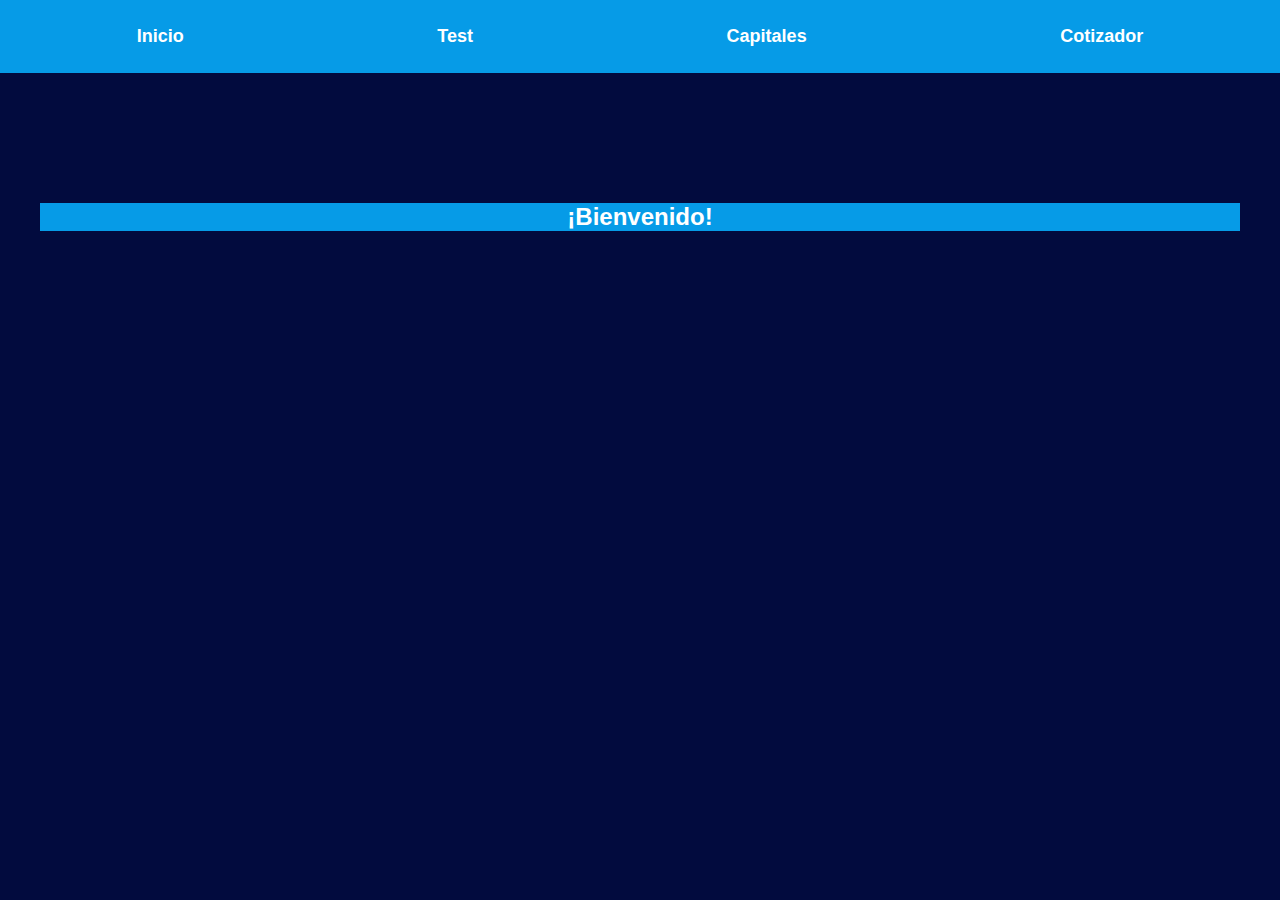
<file: index.html>
<!DOCTYPE html>
<html lang="en">
<head>
    <meta charset="UTF-8">
    <meta http-equiv="X-UA-Compatible" content="IE=edge">
    <meta name="viewport" content="width=device-width, initial-scale=1.0">
    <title>Document</title>
    <link rel="stylesheet" href="styles/stylesindex.css">
</head>
<body>
    <header class="inicio">
        <p><a href="index.html">Inicio</a></p>
        <p><a href="cuestionario.html">Test</a></p>
        <p><a href="capitales.html">Capitales</a></p>
        <p><a href="cotizador.html">Cotizador</a></p>
    </header><br><br><br><br><br>

    <section class="contenedor">
        <h1>¡Bienvenido!</h1>
    </section>
</body>
</html>
</file>
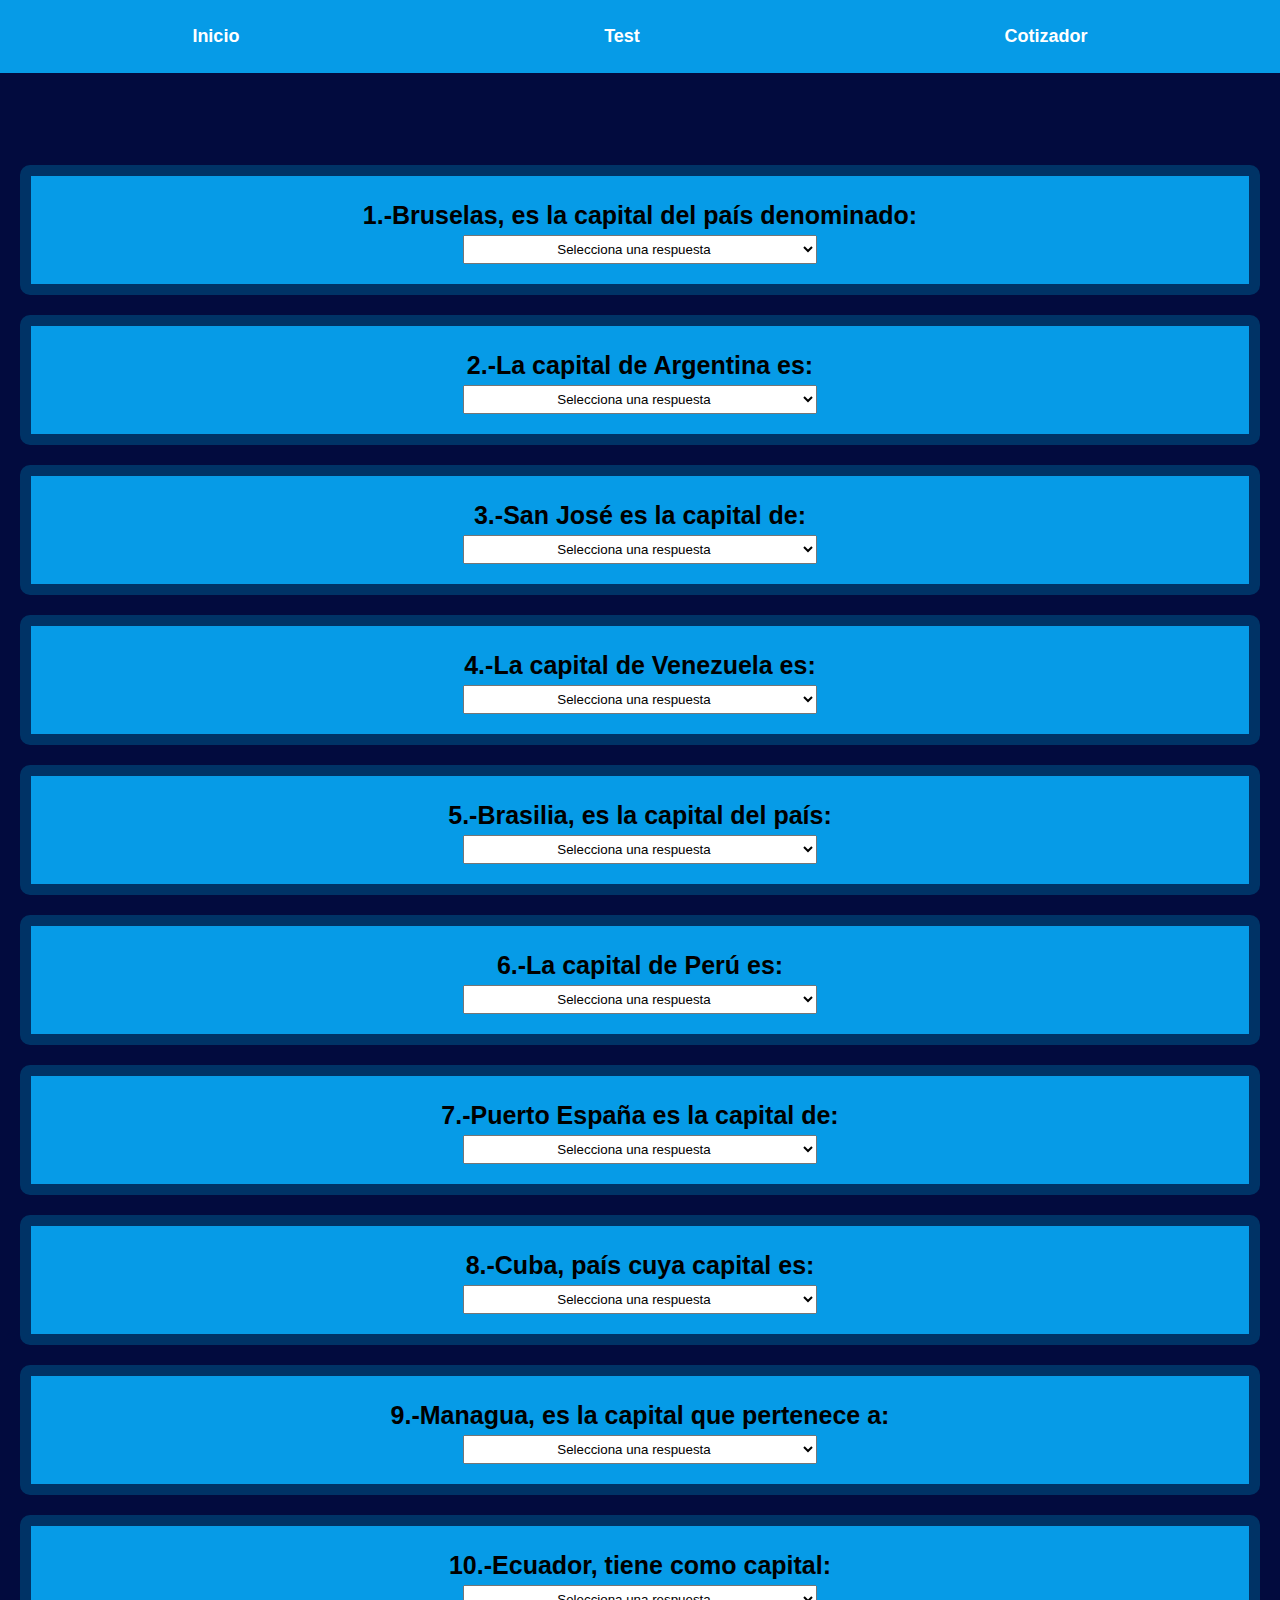
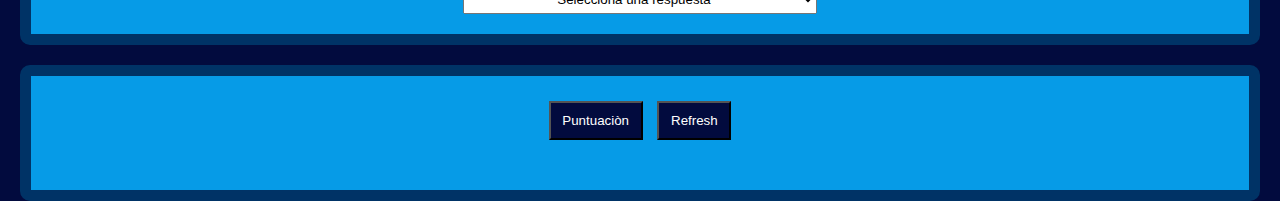
<file: capitales.html>
<html lang="en">

<head>
  <meta charset="UTF-8">
  <meta name="viewport" content="width=device-width, initial-scale=1.0">
  <title>Combobox</title>
  <link rel="stylesheet" href="styles/stylecapi.css">
</head>

<body>
  <html>

  <head>
    <meta charset="utf-8">
    <title>ComboBox</title>
  </head>

  <body>
    <header class="inicio">
      <p><a href="index.html">Inicio</a></p>
      <p><a href="cuestionario.html">Test</a></p>
      <p><a href="cotizador.html">Cotizador</a></p>
  </header><br><br><br><br>
    <section id="r1">
      <label for="Seleccionrespuesta">1.-Bruselas, es la capital del país denominado:<span id="icono1"></span></label>

      <select name="Respuesta" id="seleccionelarespuesta1" onchange="ShowSelected();" onmouseover="ChangeColor(this);">
        <option value="">Selecciona una respuesta</option>
        <option value="0" data-icon="tache">Guatemala</option>
        <option value="1"data-icon="paloma">Bélgica</option>
        <option value="0" data-icon="tache">Buenos Aires</option>
        <option value="0" data-icon="tache">Puerto Rico</option>
      </select>
    </section>

    <section id="r2">
      <label for="Seleccionrespuesta">2.-La capital de Argentina es:<span id="icono2"></span></label>

      <select name="Respuesta" id="seleccionelarespuesta2" onchange="ShowSelected();" onmouseover="ChangeColor(this);">
        <option value="">Selecciona una respuesta</option>
        <option value="0" data-icon="tache">Guatemala</option>
        <option value="0" data-icon="tache">Belmopan</option>
        <option value="1" data-icon="paloma">Buenos Aires</option>
        <option value="0" data-icon="tache">Puerto Rico</option>
      </select>
    </section>

    <section id="r3">
      <label for="Seleccionrespuesta">3.-San José es la capital de:<span id="icono3"></span></label>

      <select name="Respuesta" id="seleccionelarespuesta3" onchange="ShowSelected();" onmouseover="ChangeColor(this);">
        <option value="">Selecciona una respuesta</option>
        <option value="0" data-icon="tache">Brasil</option>
        <option value="0" data-icon="tache">Argentina</option>
        <option value="0" data-icon="tache">Puerto Rico</option>
        <option value="1" data-icon="paloma">Costa Rica</option>
      </select>
    </section>

    <section id="r4">
      <label for="Seleccionrespuesta">4.-La capital de Venezuela es:<span id="icono4"></span></label>

      <select name="Respuesta" id="seleccionelarespuesta4" onchange="ShowSelected();" onmouseover="ChangeColor(this);">
        <option value="">Selecciona una respuesta</option>
        <option value="0" data-icon="tache">Tegucigalpa</option>
        <option value="0" data-icon="tache">Managua</option>
        <option value="0" data-icon="tache">Panamá</option>
        <option value="1" data-icon="paloma">Caracas</option>
      </select>
    </section>

    <section id="r5">
      <label for="Seleccionrespuesta">5.-Brasilia, es la capital del país:<span id="icono5"></span></label>

      <select name="Respuesta" id="seleccionelarespuesta5" onchange="ShowSelected();" onmouseover="ChangeColor(this);">
        <option value="">Selecciona una respuesta</option>
        <option value="0" data-icon="tache">Colombia</option>
        <option value="0" data-icon="tache"> Ecuador</option>
        <option value="1" data-icon="paloma">Brazil</option>
        <option value="0" data-icon="tache">Perú</option>
      </select>
    </section>

    <section id="r6">
      <label for="Seleccionrespuesta">6.-La capital de Perú es:<span id="icono6"></span></label>

      <select name="Respuesta" id="seleccionelarespuesta6" onchange="ShowSelected();" onmouseover="ChangeColor(this);">
        <option value="">Selecciona una respuesta</option>
        <option value="0" data-icon="tache">Sucre</option>
        <option value="0" data-icon="tache">Bogotá</option>
        <option value="0" data-icon="tache">Montevideo</option>
        <option value="1" data-icon="paloma">Lima</option>
      </select>
    </section>

    <section id="r7">
      <label for="Seleccionrespuesta">7.-Puerto España es la capital de:<span id="icono7"></span></label>

      <select name="Respuesta" id="seleccionelarespuesta7" onchange="ShowSelected();" onmouseover="ChangeColor(this);">
        <option value="">Selecciona una respuesta</option>
        <option value="0" data-icon="tache">Surinam</option>
        <option value="0" data-icon="tache">Bolivia</option>
        <option value="0" data-icon="tache">Brasil</option>
        <option value="1" data-icon="paloma">Trinidad y Tobago</option>
      </select>
    </section>

    <section id="r8">
      <label for="Seleccionrespuesta">8.-Cuba, país cuya capital es:<span id="icono8"></span></label>

      <select name="Respuesta" id="seleccionelarespuesta8" onchange="ShowSelected();" onmouseover="ChangeColor(this);">
        <option value="">Selecciona una respuesta</option>
        <option value="0" data-icon="tache">Kingston</option>
        <option value="0" data-icon="tache">Santo Domingo</option>
        <option value="1" data-icon="paloma">La habana</option>
        <option value="0" data-icon="tache">Castries</option>
      </select>
    </section>

    <section id="r9">
      <label for="Seleccionrespuesta">9.-Managua, es la capital que pertenece a:<span id="icono9" ></span></label>

      <select name="Respuesta" id="seleccionelarespuesta9" onchange="ShowSelected();" onmouseover="ChangeColor(this);">
        <option value="">Selecciona una respuesta</option>
        <option value="0" data-icon="tache">Panamá</option>
        <option value="0" data-icon="tache">Honduras</option>
        <option value="1" data-icon="paloma">Nicaragua</option>
        <option value="0" data-icon="tache">Belice</option>
      </select>
    </section>

    <section id="r10">
      <label for="Seleccionrespuesta">10.-Ecuador, tiene como capital:<span id="icono10"></span></label>

      <select name="Respuesta" id="seleccionelarespuesta10" onchange="ShowSelected();" onmouseover="ChangeColor(this);">
        <option value="">Selecciona una respuesta</option>
        <option value="0" data-icon="tache">Parabarimo</option>
        <option value="0" data-icon="tache">Montevideo</option>
        <option value="0" data-icon="tache">Asunción</option>
        <option value="1" data-icon="paloma">Quito</option>
      </select>
    </section>
    <section id="r11">
    <button id="sumarBoton">Puntuaciòn</button>
    <button id="refreshBoton">Refresh</button>
    <p id="resultado"></p>
    </section>
    <script>
      

  function ResetColor(select) {
    select.style.backgroundColor = ""; // Restablece el color de fondo a su estado original
  }
    // Restablece el color de fondo de los combobox después de hacer clic en "Puntuación"
    var selectElements = document.querySelectorAll("select[id^='seleccionelarespuesta']");
    selectElements.forEach(function (select) {
      ResetColor(select);
    });
      document.getElementById("sumarBoton").addEventListener("click", function () {
        var selectElements = document.querySelectorAll("select[id^='seleccionelarespuesta']");
        var suma = 0;
        var respuestasIncorrectas = [];
        selectElements.forEach(function (select, index) {
          var selectedOption = select.options[select.selectedIndex];
          if (selectedOption) {
            suma += parseInt(selectedOption.value);
            if (parseInt(selectedOption.value) === 0) {
          respuestasIncorrectas.push("Pregunta " + (index + 1));
          document.getElementById("icono" + (index + 1)).textContent = "❌"; // Mostrar tache (❌) en etiqueta incorrecta
      } else {
        document.getElementById("icono" + (index + 1)).textContent = "✅"; // Mostrar paloma (✅) en etiqueta correcta
      }
        }
        });
        var resultadoMensaje = "Tus aciertos son: " + suma + '/10';

        if (suma >= 7) {
      resultadoMensaje += " - Imprecionante";
    } else {
      resultadoMensaje += " - Buen intento ";
      if (respuestasIncorrectas.length < 0) {
        
      }
    }
    document.getElementById("resultado").textContent = resultadoMensaje;

    selectElements.forEach(function (select) {
      select.disabled = true;
    });
        });
      document.getElementById("refreshBoton").addEventListener("click", function () {
        location.reload();
      });
      function ShowSelected() {

      }
    </script>
  </body>

  </html>
</body>

</html>
</file>
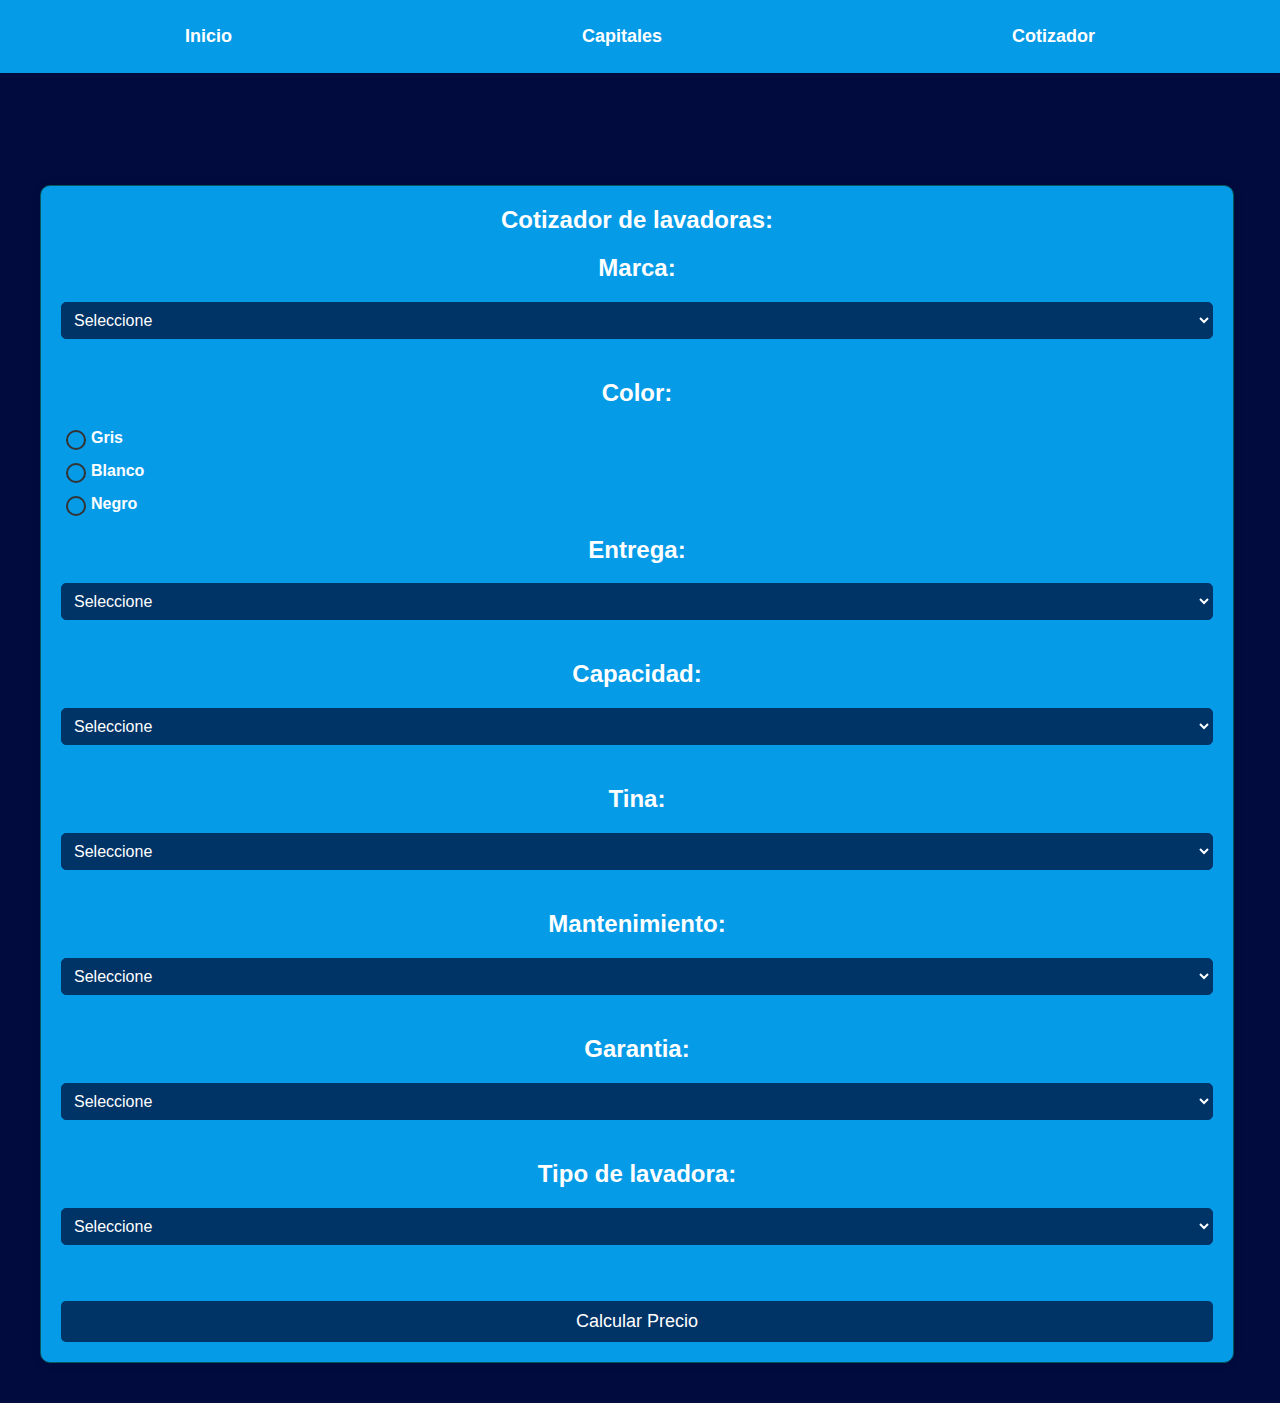
<file: cotizador.html>
<!DOCTYPE html>
<html lang="es">
<head>
  <meta charset="UTF-8">
  <meta name="viewport" content="width=device-width, initial-scale=1.0">
  <title>Cotizador</title>
  <script src="script/script.js"></script>
  <link rel="stylesheet" href="styles/stylescoti.css">
</head>
<body>
  <header class="inicio">
    <p><a href="index.html">Inicio</a></p>
    <p><a href="capitales.html">Capitales</a></p>
    <p><a href="cotizador.html">Cotizador</a></p>
</header><br><br><br><br>
  <div class="contenedor">
    <h1>Cotizador de lavadoras:</h1>
    <form id="formulario">
      <h2>Marca: </h2>
      <select id="pregunta1">
        <option value="">Seleccione</option>
        <option value="30000">Samsung</option>
        <option value="25000">LG</option>
        <option value="20000">Whirlpool</option>
        <option value="3000">Bosch</option>
        <option value="3000">Electrolux</option>
        <option value="5000">Maytag</option>
        <option value="6000">Miele</option>
        <option value="5000">Kenmore</option>
      </select><br>

      <h2>Color:</h2>

      <form>
        <label>
          <input type="radio" name="opcion" />
          Gris
        </label>
    
        <label>
          <input type="radio" name="opcion" />
          Blanco
        </label>
        <label>
          <input type="radio" name="oprcion" />
          Negro
        </label>
      </form>

      <h2>Entrega: </h2>
      <select id="pregunta3">
        <option value="">Seleccione</option>
        <option value="0">Tienda</option>
        <option value="100">Domicilio</option>
      </select><br>

      <h2>Capacidad: </h2>
      <select id="pregunta4">
        <option value="">Seleccione</option>
        <option value="2000">Pequeña(6kg)</option>
        <option value="5000">Mediana(6-8kg)</option>
        <option value="10000">Grande(9-12kg)</option>
        <option value="40000">Muy grande(+12kg)</option>
      </select><br>

      <h2>Tina: </h2>
      <select id="pregunta5">
        <option value="">Seleccione</option>
        <option value="1500">Acero inoxidable</option>
        <option value="500">Plastico</option>
        <option value="1000">Acero</option>
      </select><br>

      <h2>Mantenimiento: </h2>
      <select id="pregunta6">
        <option value="">Seleccione</option>
        <option value="200">3Meses</option>
        <option value="400">9Meses</option>
        <option value="1000">12Meses</option>
      </select><br>

      <h2>Garantia: </h2>
      <select id="pregunta7">
        <option value="">Seleccione</option>
        <option value="1000">6Meses</option>
        <option value="1500">12Meses</option>
        <option value="2000">18Meses</option>
      </select><br>

      <h2>Tipo de lavadora: </h2>
      <div class="custom-select">
        <select id="pregunta8">
          <option value="">Seleccione</option>
          <option value="2500">Automatica</option>
          <option value="3500">Doble tina</option>
          <option value="1000">Carga Frontal</option>
          <option value="1000">Carga Superior</option>
        </select>
      </div><br>
      <br>
      <button type="button" onclick="calcularTotal()">Calcular Precio</button>
    </form>
  </div>
</body>
</html>
</file>
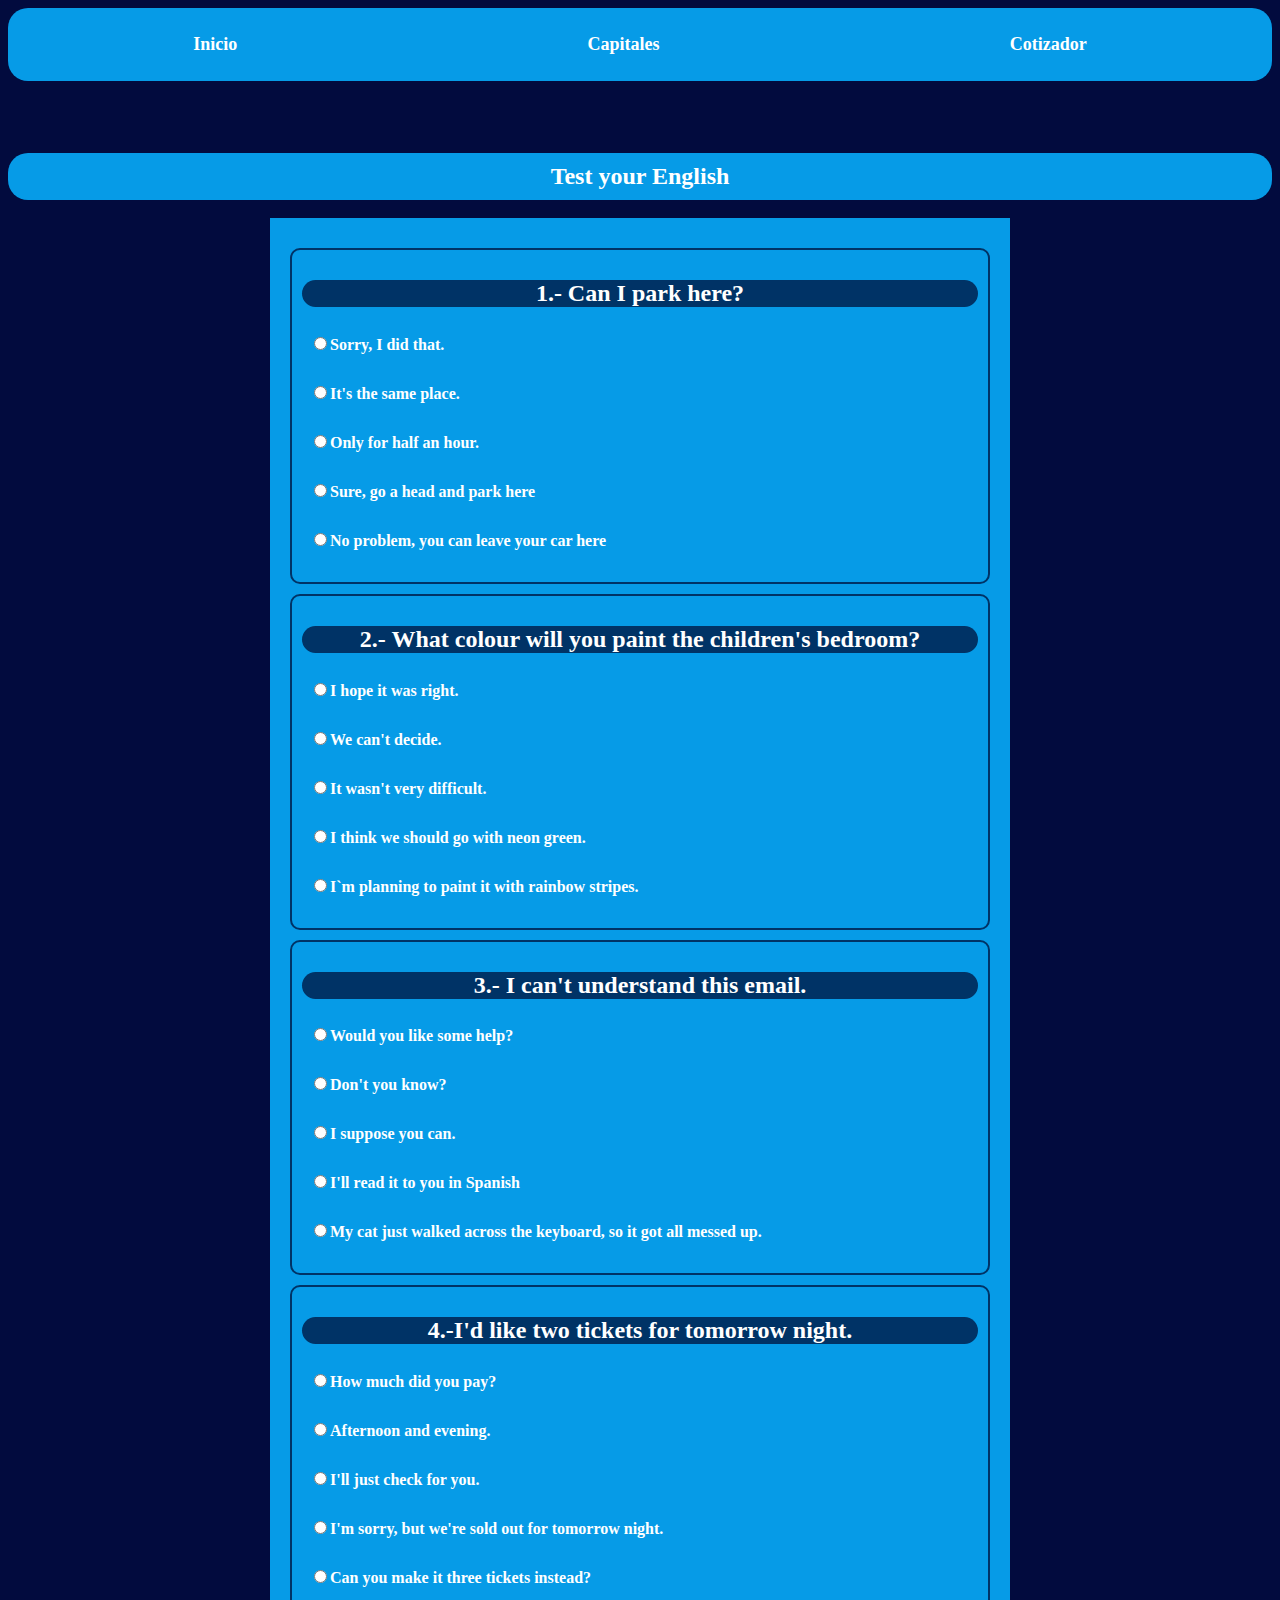
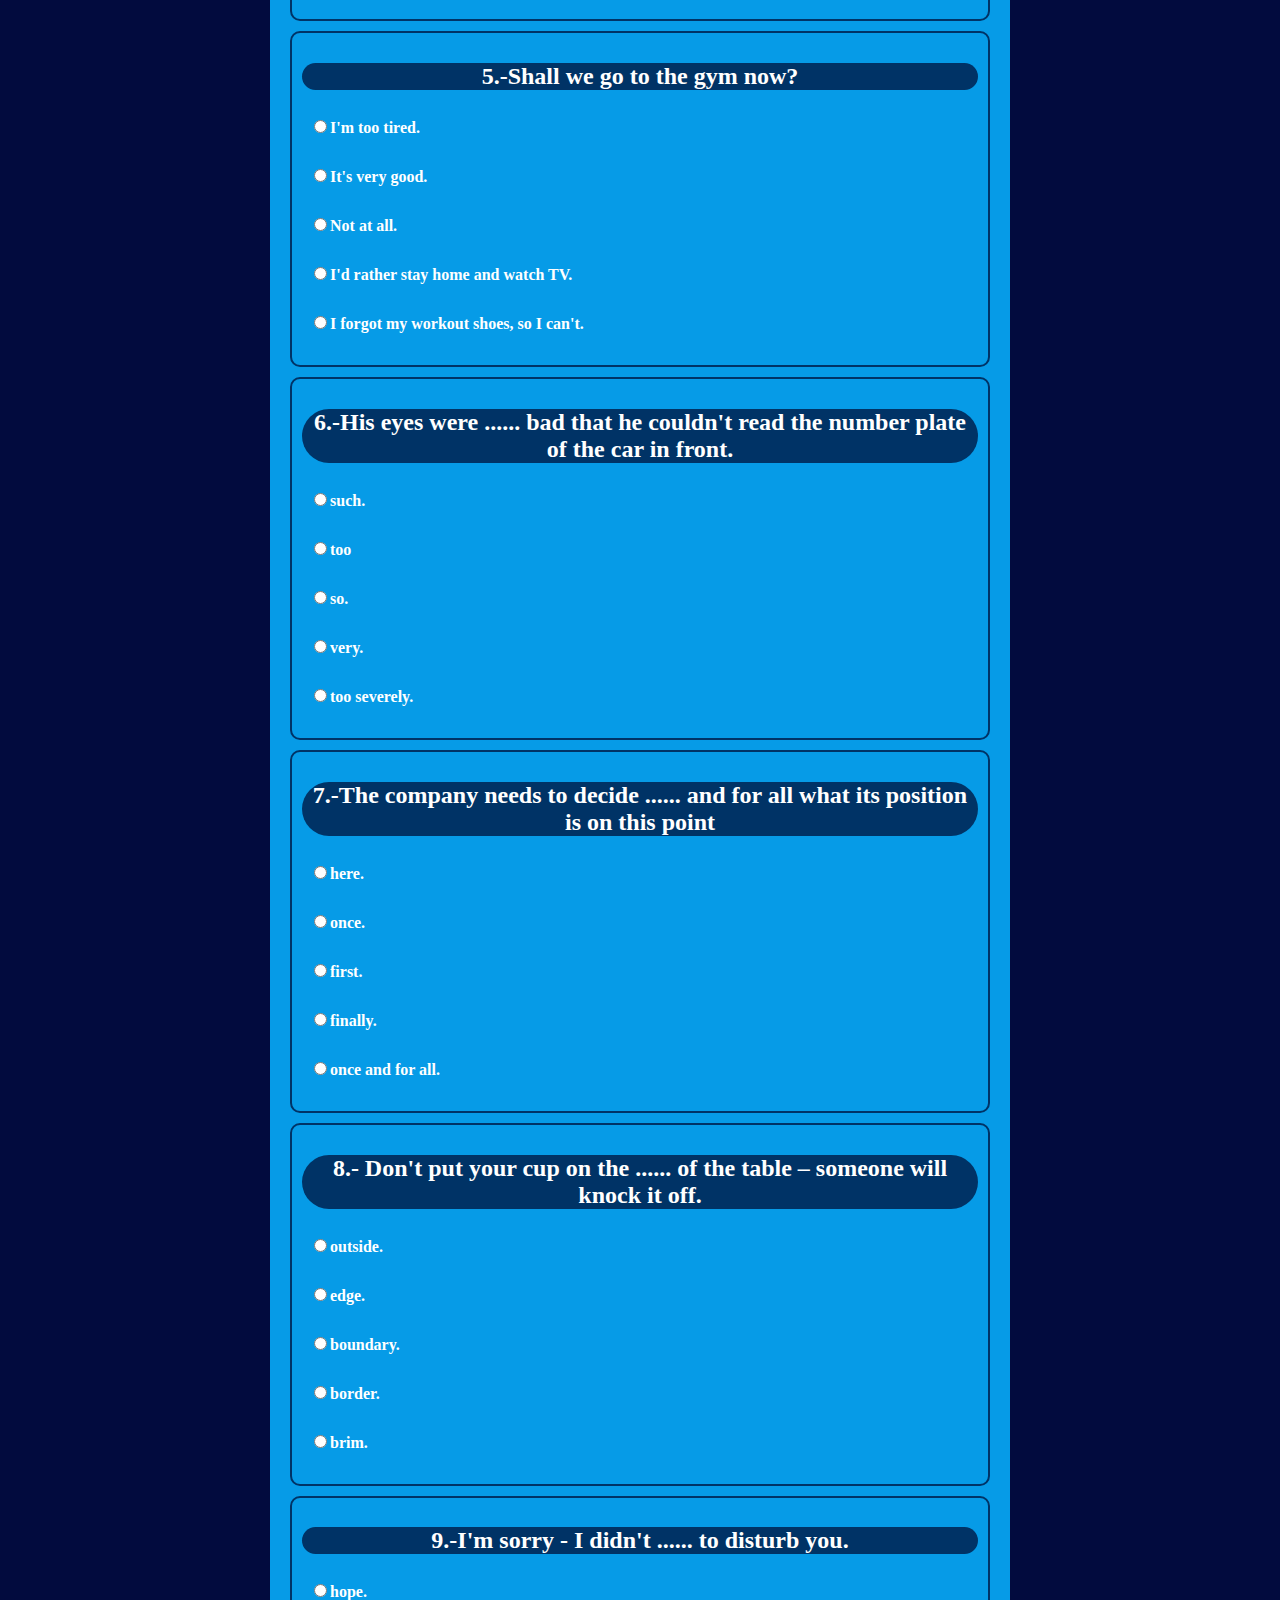
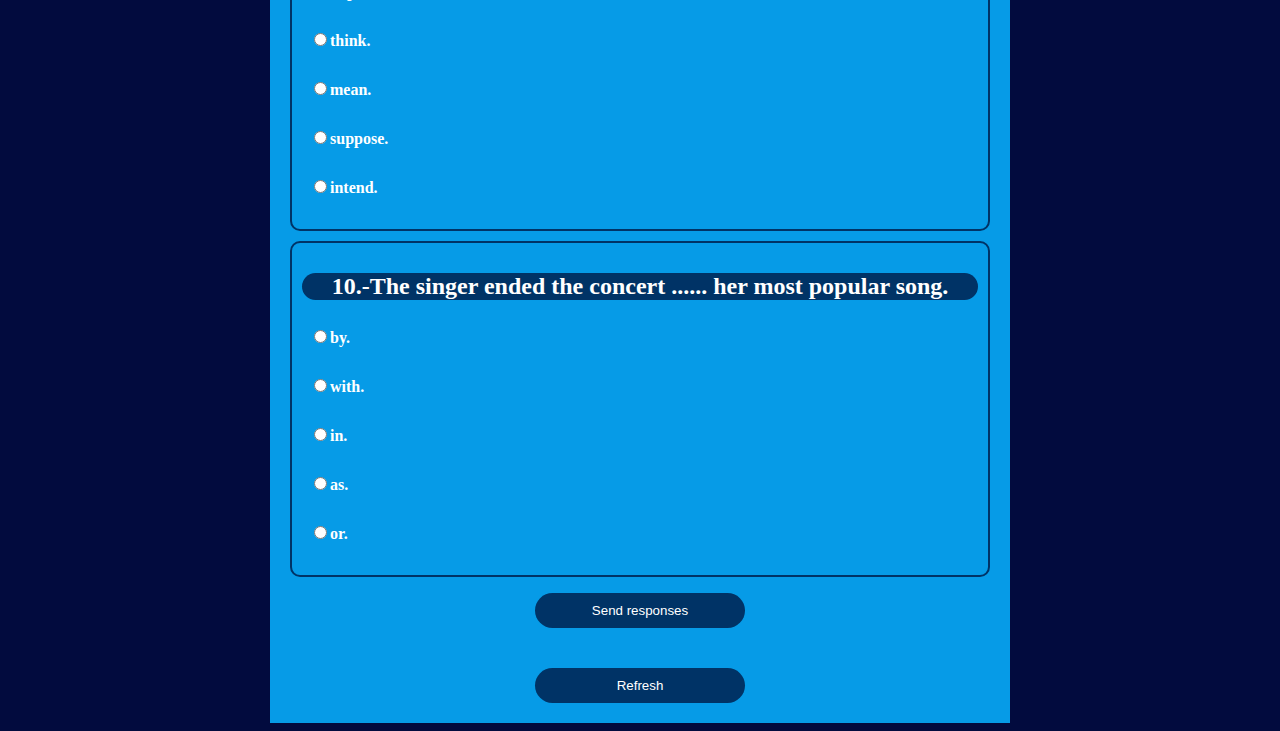
<file: cuestionario.html>
<!DOCTYPE html>
<html lang="en">

<head>
    <meta charset="UTF-8">
    <meta http-equiv="X-UA-Compatible" content="IE=edge">
    <meta name="viewport" content="width=device-width, initial-scale=1.0">
    <title>Test</title>
    <link rel="stylesheet" href="styles/stylecuest.css">
</head>

<body>
    <header class="inicio">
        <p><a href="index.html">Inicio</a></p>
        <p><a href="capitales.html">Capitales</a></p>
        <p><a href="cotizador.html">Cotizador</a></p>
    </header><br><br><br><br>
    <header>
        <h1>Test your English</h1>
    </header>
    <br>
    <div class="container">
        <section id="p1">
            <h2>1.- Can I park here?</h2>
            <label>
                <input type="radio" name="grupo1" value=0 id="valor1"><strong>Sorry, I did that.</strong>
            </label>
            <label>
                <input type="radio" name="grupo1" value=0 id="valor2"><strong>It's the same place.</strong>
            </label>
            <label>
                <input type="radio" name="grupo1" value=1 id="valor3"><strong>Only for half an hour.</strong>
            </label>
            <label>
                <input type="radio" name="grupo1" value=0 id="valor4"><strong>Sure, go a head and park here</strong>
            </label>
            <label>
                <input type="radio" name="grupo1" value=0 id="valor5"><strong>No problem, you can leave your car
                    here</strong>
            </label>
        </section>

        <section id="p2">
            <h2>2.- What colour will you paint the children's bedroom?</h2>
            <label>
                <input type="radio" name="grupo2" value="0" id="valor6"><strong>I hope it was right.</strong>
            </label>
            <label>
                <input type="radio" name="grupo2" value="1" id="valor7"><strong>We can't decide.</strong>
            </label>
            <label>
                <input type="radio" name="grupo2" value="0" id="valor8"><strong>It wasn't very difficult.</strong>
            </label>
            <label>
                <input type="radio" name="grupo2" value="0" id="valor9"><strong>I think we should go with neon
                    green.</strong>
            </label>
            <label>
                <input type="radio" name="grupo2" value="0" id="valor10"><strong>I`m planning to paint it with rainbow
                    stripes.</strong>
            </label>
        </section>

        <section id="p3">
            <h2>3.- I can't understand this email.</h2>
            <label>
                <input type="radio" name="grupo3" value="1" id="valor11"><strong>Would you like some help?</strong>
            </label>
            <label>
                <input type="radio" name="grupo3" value="0" id="valor12"><strong>Don't you know?</strong>
            </label>
            <label>
                <input type="radio" name="grupo3" value="0" id="valor13"><strong>I suppose you can.</strong>
            </label>
            <label>
                <input type="radio" name="grupo3" value="0" id="valor14"><strong>I'll read it to you in Spanish</strong>
            </label>
            <label>
                <input type="radio" name="grupo3" value="0" id="valor15"><strong>My cat just walked across the keyboard,
                    so it got all messed up.</strong>
            </label>
        </section>

        <section id="p4">
            <h2>4.-I'd like two tickets for tomorrow night.</h2>
            <label>
                <input type="radio" name="grupo4" value="0" id="valor16"><strong>How much did you pay?</strong>
            </label>
            <label>
                <input type="radio" name="grupo4" value="0" id="valor17"><strong>Afternoon and evening.</strong>
            </label>
            <label>
                <input type="radio" name="grupo4" value="1" id="valor18"><strong>I'll just check for you.</strong>
            </label>
            <label>
                <input type="radio" name="grupo4" value="0" id="valor19"><strong>I'm sorry, but we're sold out for
                    tomorrow night.</strong>
            </label>
            <label>
                <input type="radio" name="grupo4" value="0" id="valor20"><strong>Can you make it three tickets
                    instead?</strong>
            </label>
        </section>

        <section id="p5">
            <h2>5.-Shall we go to the gym now?</h2>
            <label>
                <input type="radio" name="grupo5" value="1" id="valor21"><strong>I'm too tired.</strong>
            </label>
            <label>
                <input type="radio" name="grupo5" value="0" id="valor22"><strong>It's very good.</strong>
            </label>
            <label>
                <input type="radio" name="grupo5" value="0" id="valor23"><strong>Not at all.</strong>
            </label>
            <label>
                <input type="radio" name="grupo5" value="0" id="valor24"><strong>I'd rather stay home and watch
                    TV.</strong>
            </label>
            <label>
                <input type="radio" name="grupo5" value="0" id="valor25"><strong>I forgot my workout shoes, so I
                    can't.</strong>
            </label>
        </section>
        <section id="p6">
            <h2>6.-His eyes were ...... bad that he couldn't read the number plate of the car in front.</h2>
            <label>
                <input type="radio" name="grupo6" value="0" id="valor26"><strong>such.</strong>
            </label>
            <label>
                <input type="radio" name="grupo6" value="0" id="valor27"><strong>too</strong>
            </label>
            <label>
                <input type="radio" name="grupo6" value="1" id="valor28"><strong>so.</strong>
            </label>
            <label>
                <input type="radio" name="grupo6" value="0" id="valor29"><strong>very.</strong>
            </label>
            <label>
                <input type="radio" name="grupo6" value="0" id="valor30"><strong>too severely.</strong>
            </label>
        </section>

        <section id="p7">
            <h2>7.-The company needs to decide ...... and for all what its position is on this point</h2>
            <label>
                <input type="radio" name="grupo7" value="1" id="valor31"><strong>here.</strong>
            </label>
            <label>
                <input type="radio" name="grupo7" value="0" id="valor32"><strong>once.</strong>
            </label>
            <label>
                <input type="radio" name="grupo7" value="0" id="valor33"><strong>first.</strong>
            </label>
            <label>
                <input type="radio" name="grupo7" value="0" id="valor34"><strong>finally.</strong>
            </label>
            <label>
                <input type="radio" name="grupo7" value="0" id="valor35"><strong>once and for all.</strong>
            </label>
        </section>

        <section id="p8">
            <h2>8.- Don't put your cup on the ...... of the table – someone will knock it off.</h2>
            <label>
                <input type="radio" name="grupo8" value="0" id="valor36"><strong>outside.</strong>
            </label>
            <label>
                <input type="radio" name="grupo8" value="0" id="valor37"><strong>edge.</strong>
            </label>
            <label>
                <input type="radio" name="grupo8" value="0" id="valor38"><strong>boundary.</strong>
            </label>
            <label>
                <input type="radio" name="grupo8" value="1" id="valor39"><strong>border.</strong>
            </label>
            <label>
                <input type="radio" name="grupo8" value="0" id="valor40"><strong>brim.</strong>
            </label>
        </section>

        <section id="p9">
            <h2>9.-I'm sorry - I didn't ...... to disturb you.</h2>
            <label>
                <input type="radio" name="grupo9" value="1" id="valor41"><strong>hope.</strong>
            </label>
            <label>
                <input type="radio" name="grupo9" value="0" id="valor42"><strong>think.</strong>
            </label>
            <label>
                <input type="radio" name="grupo9" value="0" id="valor43"><strong>mean.</strong>
            </label>
            <label>
                <input type="radio" name="grupo9" value="0" id="valor44"><strong>suppose.</strong>
            </label>
            <label>
                <input type="radio" name="grupo9" value="0" id="valor45"><strong>intend.</strong>
            </label>
        </section>

        <section id="p10">
            <h2>10.-The singer ended the concert ...... her most popular song.</h2>
            <label>
                <input type="radio" name="grupo10" value="0" id="valor46"><strong>by.</strong>
            </label>
            <label>
                <input type="radio" name="grupo10" value="1" id="valor47"><strong>with.</strong>
            </label>
            <label>
                <input type="radio" name="grupo10" value="0" id="valor48"><strong>in.</strong>
            </label>
            <label>
                <input type="radio" name="grupo10" value="0" id="valor49"><strong>as.</strong>
            </label>
            <label>
                <input type="radio" name="grupo10" value="0" id="valor50"><strong>or.</strong>
            </label>
        </section>


        <p><button id='sumar'>Send responses</button></p>
        <p id='textosalida'></p>

        <script>
            document.getElementById('sumar').addEventListener('click', function () {
                let numerogrupo1 = document.querySelector('input[name="grupo1"]:checked').value;
                let numerogrupo2 = document.querySelector('input[name="grupo2"]:checked').value;
                let numerogrupo3 = document.querySelector('input[name="grupo3"]:checked').value;
                let numerogrupo4 = document.querySelector('input[name="grupo4"]:checked').value;
                let numerogrupo5 = document.querySelector('input[name="grupo5"]:checked').value;
                let numerogrupo6 = document.querySelector('input[name="grupo6"]:checked').value;
                let numerogrupo7 = document.querySelector('input[name="grupo7"]:checked').value;
                let numerogrupo8 = document.querySelector('input[name="grupo8"]:checked').value;
                let numerogrupo9 = document.querySelector('input[name="grupo9"]:checked').value;
                let numerogrupo10 = document.querySelector('input[name="grupo10"]:checked').value;
                let resultado = parseInt(numerogrupo1) + parseInt(numerogrupo2) + parseInt(numerogrupo3) + parseInt(numerogrupo4) + parseInt(numerogrupo5) + parseInt(numerogrupo6)
                    + parseInt(numerogrupo7) + parseInt(numerogrupo8) + parseInt(numerogrupo9) + parseInt(numerogrupo10);
                textosalida.innerText = 'Your grade was ' + resultado + '/ 10';
                let radioButtons = document.querySelectorAll('input[type="radio"]');
        for (let i = 0; i < radioButtons.length; i++) {
            radioButtons[i].disabled = true;
        }
                if (resultado >= 7) {
                    textosalida.style.color = 'blue';
                    textosalida.innerText += '\nYou passed';
                } else {
                    textosalida.style.color = 'red';
                    textosalida.innerText += '\nYou failed';
                }
                for (let i = 1; i <= 10; i++) {
                    let pregunta = 'grupo' + i;
                    let radioButtons = document.getElementsByName(pregunta);
                    for (let j = 0; j < radioButtons.length; j++) {
                        let radio = radioButtons[j];
                        if (radio.value === '0') {
                            radio.parentElement.classList.add('incorrecta');
                        } else {
                            radio.parentElement.classList.add('correcta');
                        }
                    }
                }
            });
        </script>
        <button id="refreshButton">Refresh</button>
        
        <script>
            // Agregamos un event listener al botón para detectar clics
            document.getElementById('refreshButton').addEventListener('click', function () {
                // Utilizamos la función location.reload() para recargar la página
                location.reload();
                let radioButtons = document.querySelectorAll('input[type="radio"]');
        for (let i = 0; i < radioButtons.length; i++) {
            radioButtons[i].disabled = false;
        }
            });
        </script>
        <script>
            document.getElementById('sumar').addEventListener('click', function () {
                // ... (tu código actual para calcular el resultado)

                textosalida.innerText = 'Your grade was ' + resultado + '/ 10';
            });
        </script>
</body>

</html>
</file>
<file: styles/stylesindex.css>
body {
    font-family: 'Arial', sans-serif;
    margin: 0;
    padding: 0;
    box-sizing: border-box;
    background-color: #020b3e;
}

header {
    background-color: #069BE7;
    color: white;
    padding: 10px;
    text-align: center;
    display: flex;
    justify-content: space-around;
    align-items: center;
}

header a {
    text-decoration: none;
    color: white;
    font-weight: bold;
    font-size: 18px;
}

header a:hover {
    color: #003366; /* Cambia el color al pasar el mouse */
}

.contenedor {
    text-align: center;
    margin-top: 40px; /* Margen superior */
    margin-right: 40px; /* Margen derecho */
    margin-bottom: 40px; /* Margen inferior */
    margin-left: 40px; /* Margen izquierdo */
    background-color: #069BE7;
}


h1 {
    color: #fff;
    font-size: 24px; /* Tamaño de fuente ajustado */
    margin: 0; /* Elimina el margen predeterminado del h1 */
}
</file>
<file: styles/stylecapi.css>
body {
    font-family: Arial, sans-serif;
        text-align: center;
        margin: 0;
        padding: 0;
        width: 100%;
        height: 100%;
        background-color: #020b3e;
        background-size: cover;
}

section {
        margin: 20px;
        padding: 20px;
        border: 11px solid #003366;
        border-radius: 10px;
        background-color: #069BE7; /* Fondo con efecto de difuminado */
        max-height: 100px;
        overflow-y: auto;
}

label {
    display: block;
    margin: 5px 5px;
    font-family: 'Franklin Gothic Medium', 'Arial Narrow', Arial, sans-serif;
    font-size: 25px;
    font-weight: bold;
    color:lightblack;
}
select {
    padding: 5px;
    width: 30%; /* Hacemos que el select ocupe todo el ancho de la sección */
    text-align: center; /* Centramos el texto de la opción seleccionada */
    background-color: #069BE7(168, 75, 75, 0.651)
}

option:checked {
    background-color: #069BE7; /* Cambiamos el color de fondo de la opción seleccionada */
}

button {
    padding: 10px 1%;
    margin: 5px;
    background-color: #020B3E;
    font-family: Arial, Helvetica, sans-serif;
    color: #fff;
}

#sumarBoton,
#refreshBoton {
    transition: background-color 0.3s ease; /* Configuración de la transición */
}

#sumarBoton:hover,
#refreshBoton:hover {
    background-color: #142B94; /* Color que se aplicará cuando el cursor esté sobre el botón */
}

p#resultado {
    font-family: 'Gill Sans', 'Gill Sans MT', Calibri, 'Trebuchet MS', sans-serif;
    font-weight: bold;
    font-size: 25px;
    color:#000;
}

header {
    background-color: #069BE7;
    color: white;
    padding: 10px;
    text-align: center;
    display: flex;
    justify-content: space-around;
    align-items: center;
}

header a {
    text-decoration: none;
    color: white;
    font-weight: bold;
    font-size: 18px;
}

header a:hover {
    color: #003366; /* Cambia el color al pasar el mouse */
}

.contenedor {
    text-align: center;
    margin-top: 40px; /* Margen superior */
    margin-right: 40px; /* Margen derecho */
    margin-bottom: 40px; /* Margen inferior */
    margin-left: 40px; /* Margen izquierdo */
    background-color: #069BE7;
}


h1 {
    color: #fff;
    font-size: 24px; /* Tamaño de fuente ajustado */
    margin: 0; /* Elimina el margen predeterminado del h1 */
}
</file>
<file: styles/stylescoti.css>
body {
    font-family: Arial, sans-serif;
    background-color: #020b3e;
    margin: 0;
    padding: 0;
    color: #fff;
}

.contenedor {
    text-align: center;
    padding: 20px;
    border: 1px solid #07575b;
    border-radius: 10px;
    background-color: #069BE7;
    box-shadow: 0 0 10px rgba(0, 0, 0, 0.1);
    width: 90%;
    margin: 0 auto;
}

label {
    display: block;
    margin-bottom: 10px;
    font-weight: bold;
}

select {
    width: 100%;
    padding: 8px;
    margin-bottom: 20px;
    font-size: 16px;
    border: 1px solid #003366;
    border-radius: 5px;
    background-color: #003366;
    box-sizing: border-box;
    color: #fff;
}

button {
    background-color: #003366;
    color: white;
    border: none;
    border-radius: 5px;
    padding: 10px 20px;
    font-size: 18px;
    cursor: pointer;
    transition: background-color 0.3s;
    width: 100%;
    box-sizing: border-box;
}

#resultado {
    font-weight: bold;
    font-size: 18px;
    margin-top: 20px;
}

@media (max-width: 768px) {
    .contenedor {
        width: 100%;
    }

    select, button {
        width: calc(100% - 20px);
    }
}

h2 {
    color: #fff;
    font-family: Arial, Helvetica, sans-serif;
  }

  /* Estilo básico para los radio botones */
  input[type="radio"] {
    appearance: none;
    -webkit-appearance: none;
    -moz-appearance: none;
    width: 20px;
    height: 20px;
    border: 2px solid #333;
    border-radius: 50%;
    outline: none;
    margin-right: 5px;
  }

  input[type="radio"]:checked {
    background-color: #fff; /* Cambia el color cuando está seleccionado */
  }

  label {
    display: flex;
    align-items: center;
    margin-bottom: 10px;
  }

  header {
    background-color: #069BE7;
    color: white;
    padding: 10px;
    text-align: center;
    display: flex;
    justify-content: space-around;
    align-items: center;
}

header a {
    text-decoration: none;
    color: white;
    font-weight: bold;
    font-size: 18px;
}

header a:hover {
    color: #003366; /* Cambia el color al pasar el mouse */
}

.contenedor {
    text-align: center;
    margin-top: 40px; /* Margen superior */
    margin-right: 40px; /* Margen derecho */
    margin-bottom: 40px; /* Margen inferior */
    margin-left: 40px; /* Margen izquierdo */
    background-color: #069BE7;
}


h1 {
    color: #fff;
    font-size: 24px; /* Tamaño de fuente ajustado */
    margin: 0; /* Elimina el margen predeterminado del h1 */
}
header {
    background-color: #069BE7;
    color: white;
    padding: 10px;
    text-align: center;
    display: flex;
    justify-content: space-around;
    align-items: center;
}

header a {
    text-decoration: none;
    color: white;
    font-weight: bold;
    font-size: 18px;
}

header a:hover {
    color: #003366; /* Cambia el color al pasar el mouse */
}

.contenedor {
    text-align: center;
    margin-top: 40px; /* Margen superior */
    margin-right: 40px; /* Margen derecho */
    margin-bottom: 40px; /* Margen inferior */
    margin-left: 40px; /* Margen izquierdo */
    background-color: #069BE7;
}


h1 {
    color: #fff;
    font-size: 24px; /* Tamaño de fuente ajustado */
    margin: 0; /* Elimina el margen predeterminado del h1 */
}
</file>
<file: styles/stylecuest.css>
body {
    background-color: #020b3e;
    color: #fff;
}

header {
    text-align: center;
    background: #faf9f901;
    color: #fff;
    padding: 10px 0;
    background: #069BE7;
    border-radius: 20px;
}

.container {
    max-width: 700px;
    margin: auto;
    padding: 20px;
    background-color: #069BE7;
}

section {
    border: 2px solid #003366;
    border-radius: 10px;
    padding: 10px;
    margin: 10px 0;
}

label {
    display: block;
    padding: 7px;
    border-radius: 7px;
    cursor: pointer;
    margin-bottom: 15px;
}

label:hover {
    background: #003366;
}

#sumar {
    width: 30%;
    display: block;
    margin: auto;
    background-color: #003366;
    color: #fff;
    border: none;
    padding: 10px 20px;
    cursor: pointer;
    border-radius: 20px;
}

#refreshButton {
    width: 30%;
    display: block;
    margin: auto;
    background-color: #003366;
    color: #fff;
    border: none;
    padding: 10px 20px;
    cursor: pointer;
    border-radius: 20px;
}

h2 {
    text-align: center;
    border-radius: 50px;
    background: #003366;
}

#textosalida {
    display: block;
    font-size: 40px;
    color: #fff;
    padding-left: 150px;
}

.incorrecta {
    color: #e05858;
}

.correcta {
    color: #bbcf4a;
}

header {
    background-color: #069BE7;
    color: white;
    padding: 10px;
    text-align: center;
    display: flex;
    justify-content: space-around;
    align-items: center;
}

header a {
    text-decoration: none;
    color: white;
    font-weight: bold;
    font-size: 18px;
}

header a:hover {
    color: #003366; /* Cambia el color al pasar el mouse */
}

.contenedor {
    text-align: center;
    margin-top: 40px; /* Margen superior */
    margin-right: 40px; /* Margen derecho */
    margin-bottom: 40px; /* Margen inferior */
    margin-left: 40px; /* Margen izquierdo */
    background-color: #069BE7;
}


h1 {
    color: #fff;
    font-size: 24px; /* Tamaño de fuente ajustado */
    margin: 0; /* Elimina el margen predeterminado del h1 */
}
</file>
